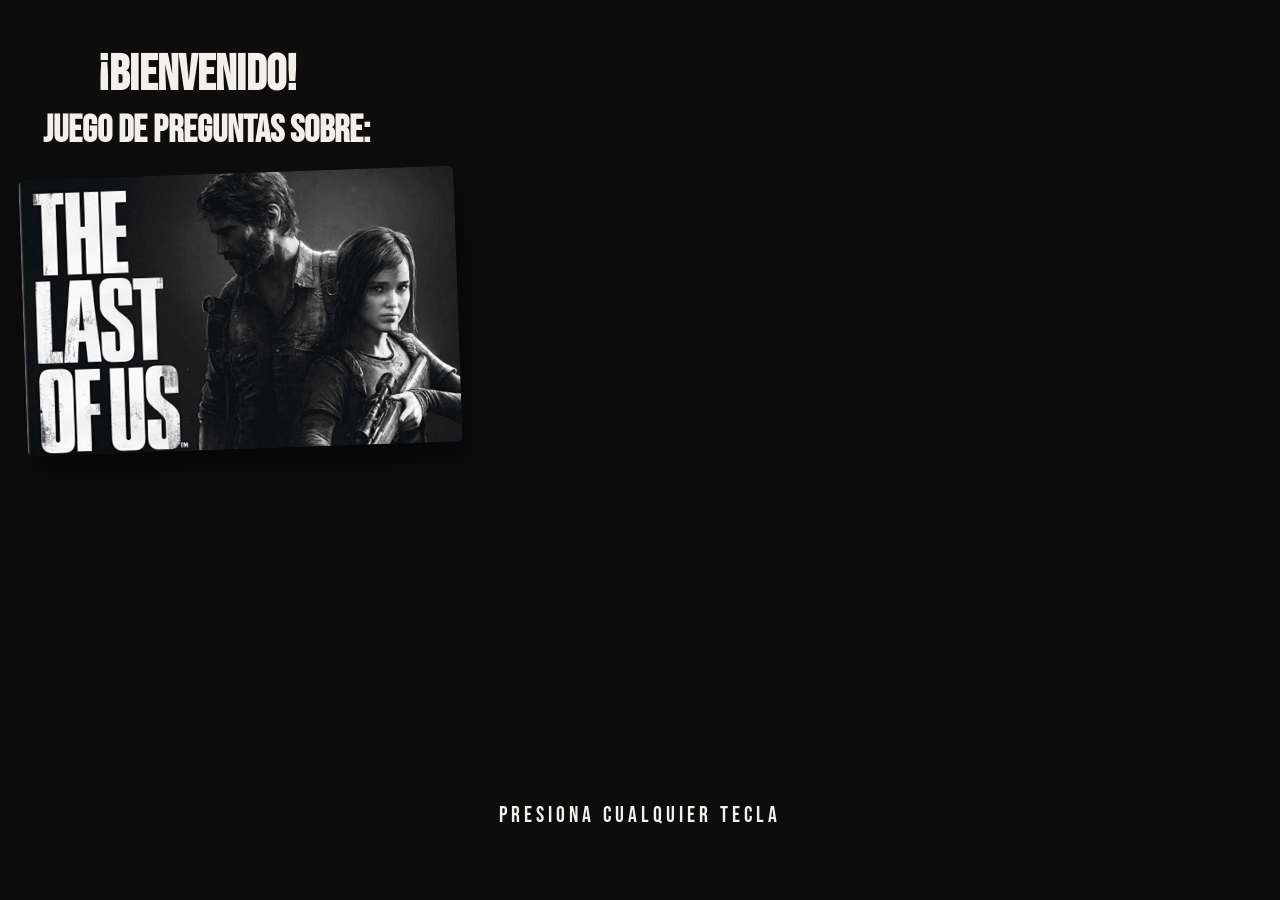
<file: index.html>
<!DOCTYPE html>
<html lang="en">
<head>
    <meta charset="UTF-8">
    <meta name="viewport" content="width=device-width, initial-scale=1.0">
    <link rel="shortcut icon" href="luci.png" type="image/x-icon">
    <link href="https://fonts.googleapis.com/css2?family=Bebas+Neue&display=swap" rel="stylesheet">
    <script src="inicio.js" defer></script>
    <link rel="stylesheet" href="style.css">
    <title>Cuestionario</title>
</head>
<body>
    <video autoplay muted loop id="video-fondo">
    <source src="telasofuswallpaper.mp4" type="video/mp4">
    </video>
        <div id="contenido-izq">
        <header>
            <h1>¡Bienvenido!</h1>
            <h2>Juego de preguntas sobre:</h2>
            <img src="telasofus.jpg" alt="" id="caratula">
            <br>
            <br>
        </header>
        </div>
        <nav>
            <a href="pregu.html"><button id="iniciar">presiona cualquier tecla</button></a>
        </nav>
</body>
</html>
</file>
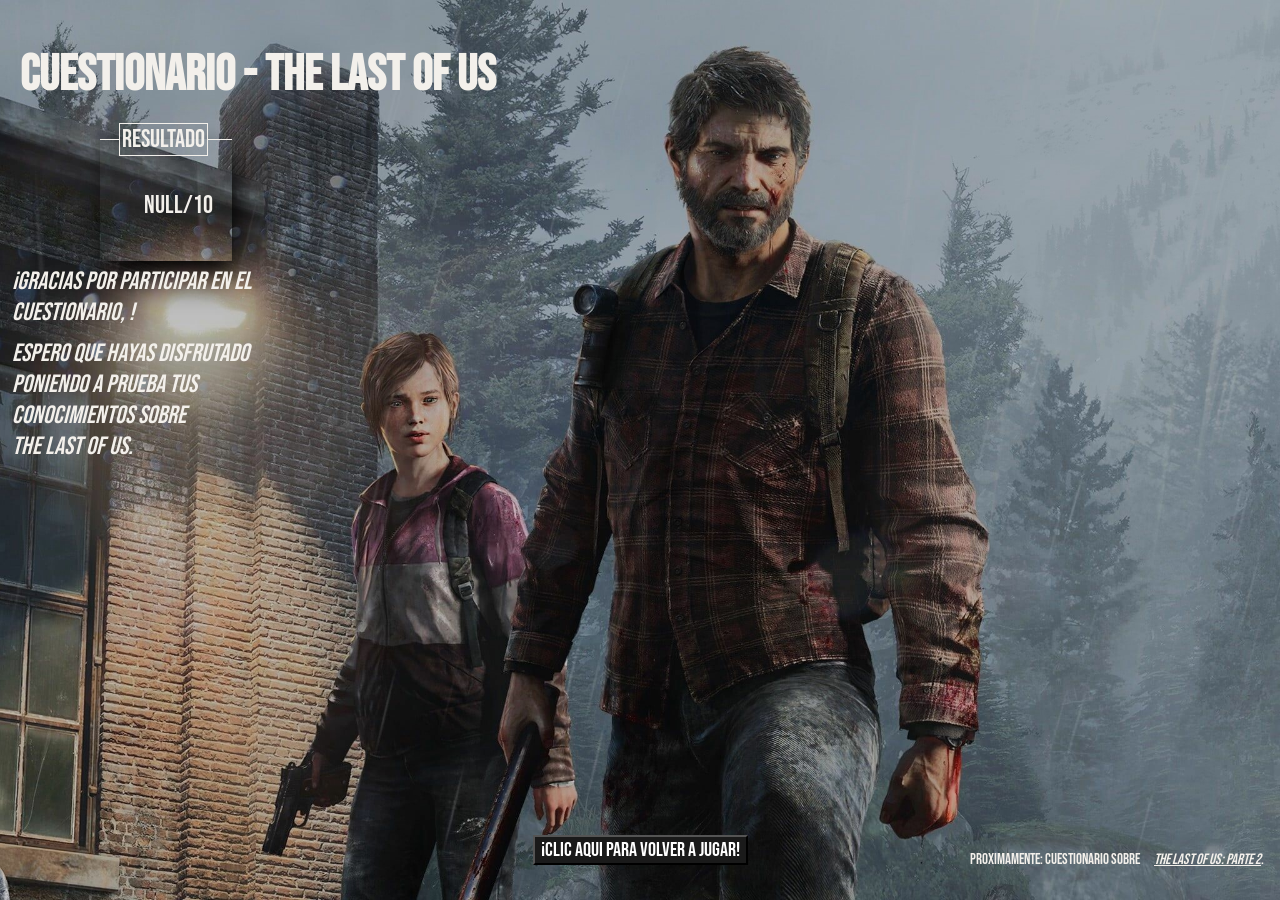
<file: final.html>
<!DOCTYPE html>
<html lang="en">
<head>
    <meta charset="UTF-8">
    <meta name="viewport" content="width=device-width, initial-scale=1.0">
    <link rel="shortcut icon" href="luci.png" type="image/x-icon">
    <link href="https://fonts.googleapis.com/css2?family=Bebas+Neue&display=swap" rel="stylesheet">
    <link rel="stylesheet" href="style.css">
    <script src="result.js" defer></script>
    <title>Fin</title>
</head>
<body id="fin">
    <header>
        <h1>Cuestionario - The Last Of us</h1>
    </header>
    <main>
        <section>
            <fieldset id="enter">
                <legend id="lege">Resultado</legend>
                <p id="result">/10</p>
            </fieldset>
        </section>
        <section>
            <i>¡Gracias por participar en el</i>
            <br>
            <i>cuestionario, <span id="nomb"></span>!</i>
        </section>
        <section id="tetito">
            <i>Espero que hayas disfrutado</i>
            <br>
            <i>poniendo a prueba tus</i>
            <br>
            <i>conocimientos sobre</i>
            <br>
            <i>The Last Of Us.</i>
        </section>
    </main>
    <footer>
        <a href="index.html"><button>¡Clic aqui para volver a jugar!</button></a>
        <p id="proxi">
            Proximamente: Cuestionario sobre <a target="_blank" href="https://es.wikipedia.org/wiki/The_Last_of_Us_Part_II"><i>The Last Of Us: Parte 2</i></a>.
        </p>
    </footer>
</body>
</html>
</file>
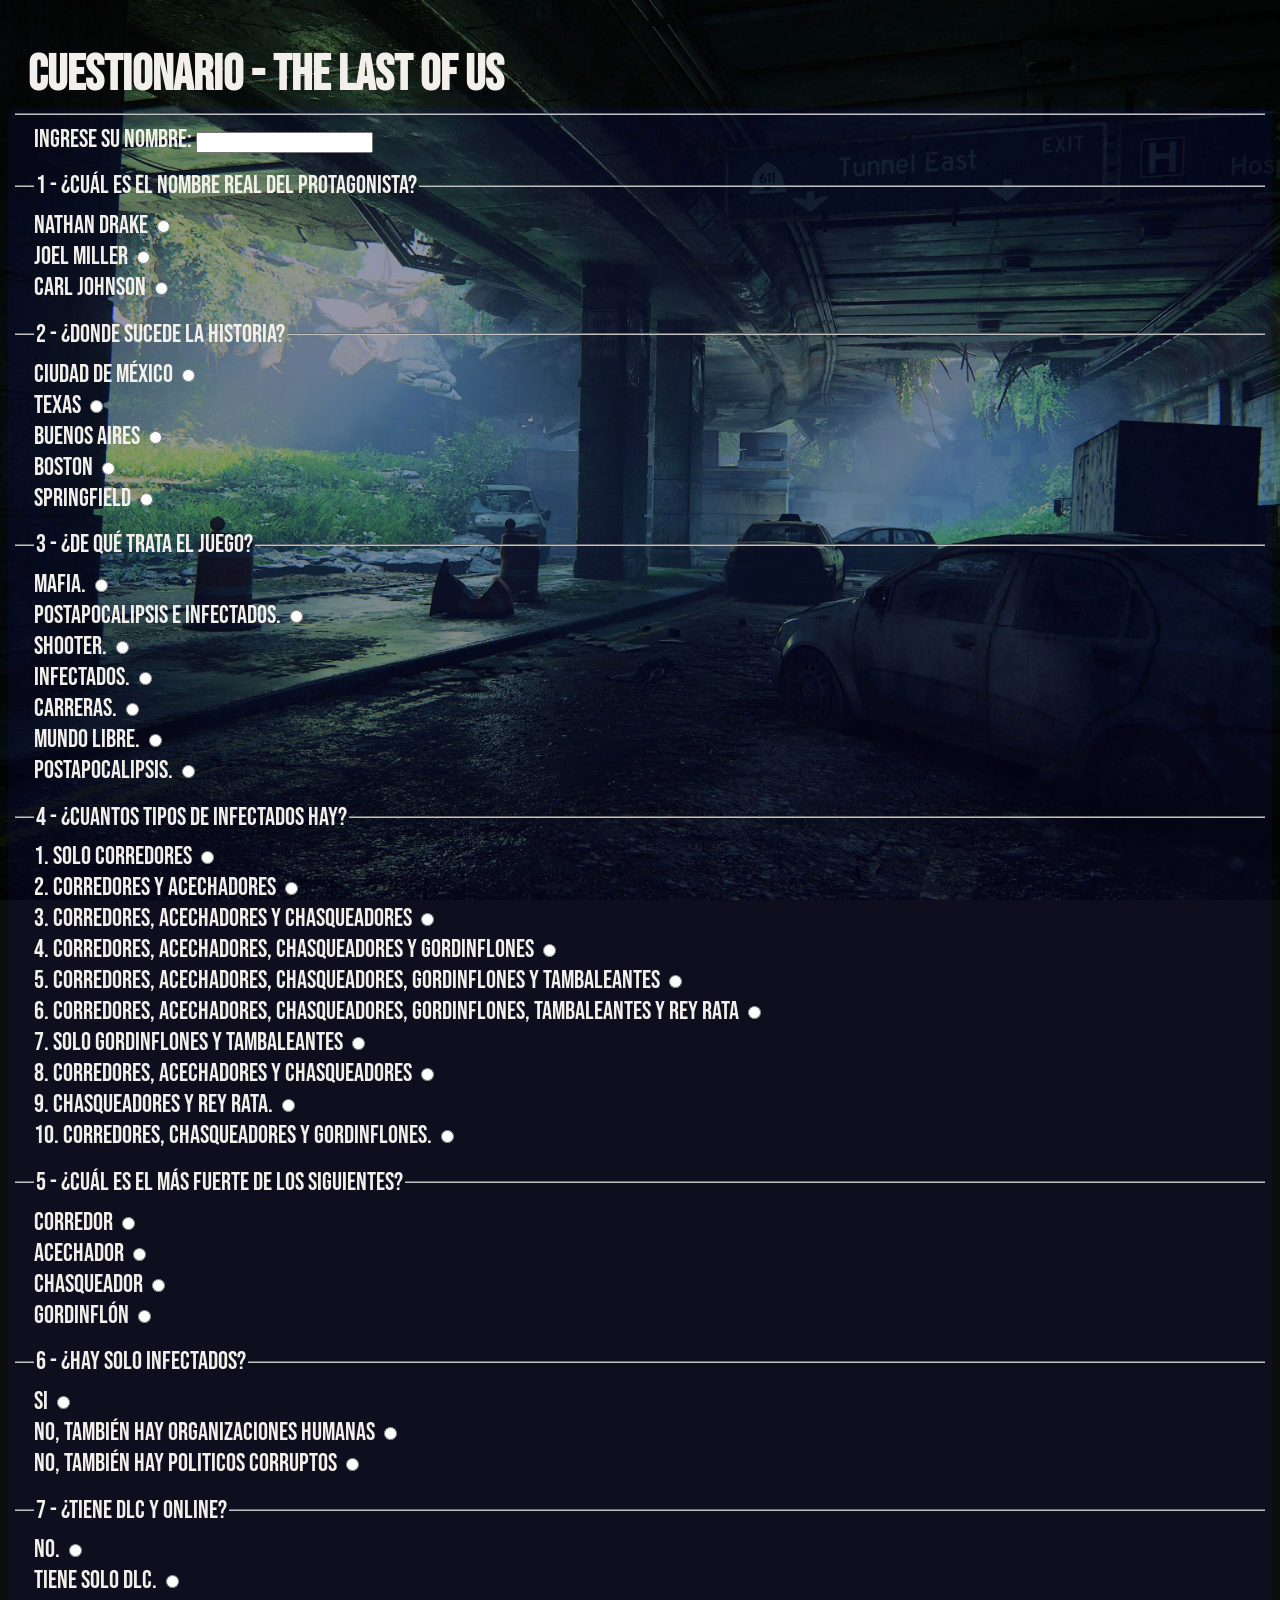
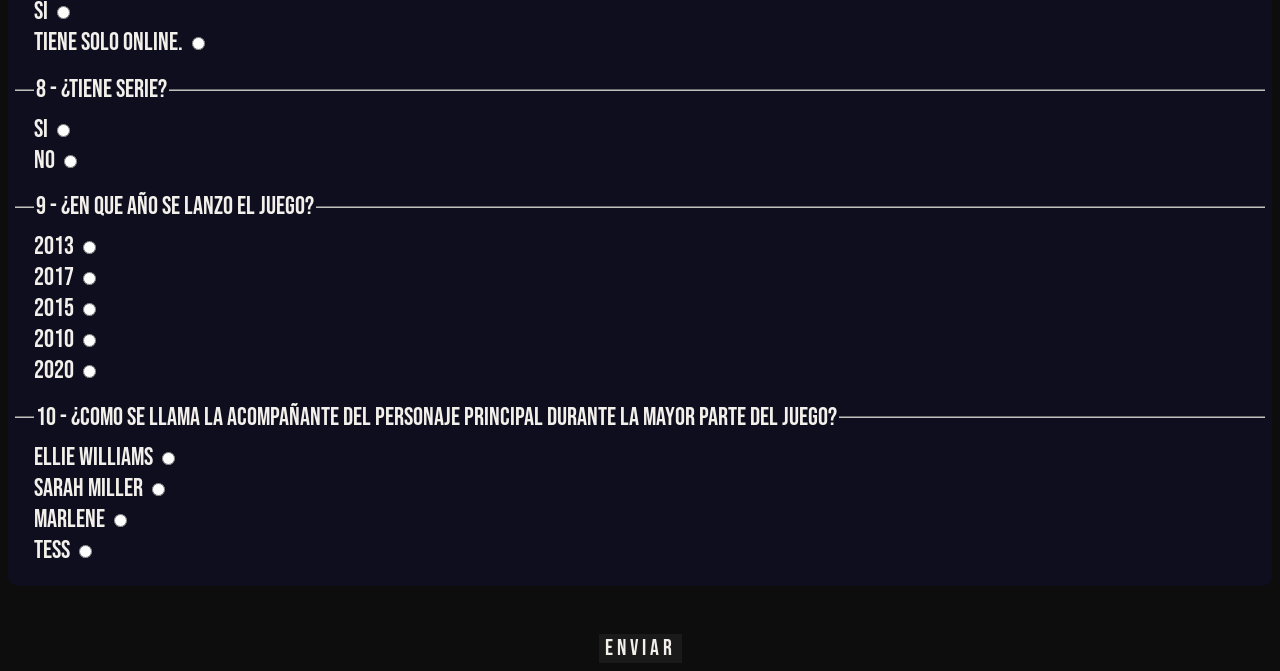
<file: pregu.html>
<!DOCTYPE html>
<html lang="en">
<head>
    <meta charset="UTF-8">
    <meta name="viewport" content="width=device-width, initial-scale=1.0">
    <link href="https://fonts.googleapis.com/css2?family=Bebas+Neue&display=swap" rel="stylesheet">
    <link rel="stylesheet" href="style.css">
    <script src="script.js" defer></script>
    <link rel="shortcut icon" href="luci.png" type="image/x-icon">
    <title>Cuestionario</title>
</head>
<body id="preguu">
    <header>
        <h1>Cuestionario - The Last Of Us</h1>
    </header>
    <form action="final.html" id="trivia">
    <main>
        <article>
            <section>
                <fieldset>
                    <label for="nomb">Ingrese su nombre:</label>
                    <input type="text" name="nomb" id="nomb">
                </fieldset>
            </section>
            <section>
                <fieldset>
                    <legend>1 - ¿Cuál es el nombre real del protagonista?</legend>
                    <label for="nathan">Nathan Drake</label>
                    <input type="radio" name="nombr" id="nathan">
                    <br>
                    <label for="joel">Joel Miller</label>
                    <input type="radio" name="nombr" id="joel">
                    <br>
                    <label for="cj">Carl Johnson</label>
                    <input type="radio" name="nombr" id="cj">
                </fieldset>
            </section>
            <section>
                <fieldset>
                    <legend>2 - ¿Donde sucede la historia?</legend>
                    <label for="cdm">Ciudad de México</label>
                    <input type="radio" name="lug" id="cdm">
                    <br>
                    <label for="texas">Texas</label>
                    <input type="radio" name="lug" id="texas">
                    <br>
                    <label for="bs">Buenos Aires</label>
                    <input type="radio" name="lug" id="bs">
                    <br>
                    <label for="bos">Boston</label>
                    <input type="radio" name="lug" id="bos">
                    <br>
                    <label for="spr">Springfield</label>
                    <input type="radio" name="lug" id="spr">
                </fieldset>
            </section>
            <section>
                <fieldset>
                    <legend>3 - ¿De qué trata el juego?</legend>
                    <label for="maf">Mafia.</label>
                    <input type="radio" name="tra" id="maf">
                    <br>
                    <label for="postein">PostApocalipsis e infectados.</label>
                    <input type="radio" name="tra" id="postein">
                    <br>
                    <label for="shu">Shooter.</label>
                    <input type="radio" name="tra" id="shu">
                    <br>
                    <label for="infe">Infectados.</label>
                    <input type="radio" name="tra" id="infe">
                    <br>
                    <label for="car">Carreras.</label>
                    <input type="radio" name="tra" id="car">
                    <br>
                    <label for="ml">Mundo Libre.</label>
                    <input type="radio" name="tra" id="ml">
                    <br>
                    <label for="post">PostApocalipsis.</label>
                    <input type="radio" name="tra" id="post">
                </fieldset>
            </section>
            <section>
                <fieldset>
                    <legend>4 - ¿Cuantos tipos de infectados hay?</legend>
                    <label for="1">1. solo Corredores</label>
                    <input type="radio" name="tip" id="1">
                    <br>
                    <label for="2">2. Corredores y acechadores</label>
                    <input type="radio" name="tip" id="2">
                    <br>
                    <label for="3">3. Corredores, acechadores y chasqueadores</label>
                    <input type="radio" name="tip" id="3">
                    <br>
                    <label for="4">4. Corredores, acechadores, chasqueadores y gordinflones</label>
                    <input type="radio" name="tip" id="4">
                    <br>
                    <label for="5">5. Corredores, acechadores, chasqueadores, gordinflones y tambaleantes</label>
                    <input type="radio" name="tip" id="5">
                    <br>
                    <label for="6">6. Corredores, acechadores, chasqueadores, gordinflones, tambaleantes y rey rata</label>
                    <input type="radio" name="tip" id="6">
                    <br>
                    <label for="7">7. Solo gordinflones y tambaleantes</label>
                    <input type="radio" name="tip" id="7">
                    <br>
                    <label for="8">8. Corredores, acechadores y chasqueadores</label>
                    <input type="radio" name="tip" id="8">
                    <br>
                    <label for="9">9. Chasqueadores y rey rata.</label>
                    <input type="radio" name="tip" id="9">
                    <br>
                    <label for="0">10. Corredores, chasqueadores y gordinflones.</label>
                    <input type="radio" name="tip" id="0">
                </fieldset>
            </section>
            <section>
                <fieldset>
                    <legend>5 - ¿Cuál es el más fuerte de los siguientes?</legend>
                    <label for="cor">Corredor</label>
                    <input type="radio" name="fuer" id="cor">
                    <br>
                    <label for="ace">Acechador</label>
                    <input type="radio" name="fuer" id="ace">
                    <br>
                    <label for="chas">Chasqueador</label>
                    <input type="radio" name="fuer" id="chas">
                    <br>
                    <label for="gor">Gordinflón</label>
                    <input type="radio" name="fuer" id="gor">
                </fieldset>
            </section>
            <section>
                <fieldset>
                    <legend>6 - ¿Hay solo infectados?</legend>
                    <label for="si">Si</label>
                    <input type="radio" name="sol" id="si">
                    <br>
                    <label for="no">No, también hay organizaciones humanas</label>
                    <input type="radio" name="sol" id="no">
                    <br>
                    <label for="nop">No, también hay politicos corruptos</label>
                    <input type="radio" name="sol" id="nop">
                </fieldset>
            </section>
            <section>
                <fieldset>
                    <legend>7 - ¿Tiene DLC y Online?</legend>
                    <label for="one">No.</label>
                    <input type="radio" name="dlo" id="one">
                    <br>
                    <label for="two">Tiene solo DLC.</label>
                    <input type="radio" name="dlo" id="two">
                    <br>
                    <label for="three">Si</label>
                    <input type="radio" name="dlo" id="three">
                    <br>
                    <label for="four">Tiene solo Online.</label>
                    <input type="radio" name="dlo" id="four">
                </fieldset>
            </section>
            <section>
                <fieldset>
                    <legend>8 - ¿Tiene serie?</legend>
                    <label for="sipi">Si</label>
                    <input type="radio" name="serie" id="sipi">
                    <br>
                    <label for="nopi">No</label>
                    <input type="radio" name="serie" id="nopi">
                </fieldset>
            </section>
            <section>
                <fieldset>
                    <legend>9 - ¿En que año se lanzo el juego?</legend>
                    <label for="2013">2013</label>
                    <input type="radio" name="año" id="2013">
                    <br>
                    <label for="2017">2017</label>
                    <input type="radio" name="año" id="2017">
                    <br>
                    <label for="2015">2015</label>
                    <input type="radio" name="año" id="2015">
                    <br>
                    <label for="2010">2010</label>
                    <input type="radio" name="año" id="2010">
                    <br>
                    <label for="2020">2020</label>
                    <input type="radio" name="año" id="2020">
                </fieldset>
            </section>
            <section>
                <fieldset>
                    <legend>10 - ¿Como se llama la acompañante del personaje principal durante la mayor parte del juego?</legend>
                    <label for="e">Ellie Williams</label>
                    <input type="radio" name="aco" id="e">
                    <br>
                    <label for="s">Sarah Miller</label>
                    <input type="radio" name="aco" id="s">
                    <br>
                    <label for="m">Marlene</label>
                    <input type="radio" name="aco" id="m">
                    <br>
                    <label for="t">Tess</label>
                    <input type="radio" name="aco" id="t">
                </fieldset>
            </section>
        </article>
    </main>
    <center>
    <footer>
        <br>
        <button type="submit" id="envi">Enviar</button>
    </footer>
    </center>
    </form>
</body>
</html>
</file>
<file: style.css>
a:hover{
    width: 25px;
    height: auto;
}
img
{
    height: 375px;
    width: auto;
}
body
{
    background-color: #0d0d0d;
    color: #f3f0eb;
    font-family: "Bebas Neue", sans-serif;
    font-size: 25px;
}
button {
    background-color: #1a1a1a;
    color: #ffffff;
    font-size: 20px;
    font-family: "Bebas Neue", sans-serif;
    margin-top: 17px;
}

button:hover {
    background-color: #ffffff;
    color: #1a1a1a;
    font-size: 22px;
}
header img {
    box-shadow: 0 15px 55px rgba(0, 0, 0, 0.2);
    border-radius: 6px;
    margin-top: 0;
}
header h2 
{
    margin-bottom: 45px;
    margin-left: -35px;
    margin-top: 3px;
}
header h1
{
    margin-top: 45px;
    margin-bottom: 3px;
    margin-left: 20px;
}
#proxi
{
    font-size: 15px;
    text-align: right;
    margin-top: -15px;
}
a
{
    color: #f3f0eb;
}
fieldset
{
    border-left: none;
    border-right: none;
    border-bottom: none;
}
#enter
{
    border: 1px solid #f3f0eb;
}
#video-fondo {
    position: fixed;
    top: 0;
    left: 0;
    width: 100%;
    height: 100%;
    object-fit: cover;
    z-index: -1;
}
#caratula
{
    width: 435px;
    height: auto;
    display: block;
    margin-top: -25px;
    margin-left: -55px;
    transform: rotate(-2deg);
    box-shadow: 6px 18px 30px rgb(0, 0, 0, 0.55);
}
#contenido-izq {
    margin-left: 70px;
}
nav {
    position: fixed;
    bottom: 70px;
    left: 0;
    width: 100%;
    text-align: center;
}

#iniciar {
    background: none;
    border: none;
    color: #f3f0eb;
    font-family: "Bebas Neue", sans-serif;
    font-size: 22px;
    letter-spacing: 4px;
    cursor: pointer;
    animation: parpadeo 1.6s ease-in-out infinite;
    
}

#iniciar:hover {
    color: #ffffff;
    animation: none;
}

@keyframes parpadeo {
    0%, 100% { opacity: 1; }
    50% { opacity: 0.25; }
}
#preguu
{
    background-image: url(telasofus3.jpg);

    background-size: cover;
    background-position: center;
    background-attachment: fixed;
}
#envi
{
    border: none;
    color: #f3f0eb;
    font-family: "Bebas Neue", sans-serif;
    font-size: 22px;
    letter-spacing: 4px;
    cursor: pointer;
    animation: parpadeoColor 1.6s ease-in-out infinite;
}
#envi:hover
{
    background-color: rgba(250, 207, 64, 0.5);
    color: #f3f0eb;
    font-size: 24px;
    animation: none;
}
@keyframes parpadeoColor
{
    0%, 100% {background-color: #4a2c17;}
    50% {background-color: #b30000;}
}
#fin
{
    background-image: url(telasofus4.jpg);
    background-size: cover;
    background-position: center;
    background-attachment: fixed;
    display: flex;
    flex-direction: column;
    min-height: 100vh;
    height: 100%;
    margin: 0;
}
#tetito
{
    margin-top: 10px;
    max-width: fit-content;
    margin-top: -50;
}
#fin fieldset
{
    box-shadow: 6px 18px 30px rgb(0, 0, 0, 15);
    border: none;
    border-top: 1px solid;
    width: fit-content;
    margin-left: 20px;
    margin-right: 20px;
    margin-top: 15px;
    margin-bottom: 5px;
    max-width: 450px;
}
@media screen and (min-width: 600px)
{
    #fin fieldset
    {
        margin-left: 100px;
    }
}
#lege
{
    border: 1px solid;
}
#result
{
    margin-left: 25px;
}
#fin i
{
    margin-left: 12px;
}
@media screen and (max-width: 600px)
{
    body 
    {
        font-size: 16px;
    }
    #preguu 
    {
        background-position: top center;
    }
    #proxi
    {
        margin-top: 350px;
    }
    button 
    {
        font-size: 16px;
    }
    img
    {
        height: 280px;
        width: auto;
    }
}
#fin footer
{
    text-align: center;
    padding: 1rem;
}
#fin main
{
    flex: 1;
}
article
{
    background-color: rgb(26, 26, 184, 0.1);
    padding: 5px;
    border-radius: 10px;
}
</file>
